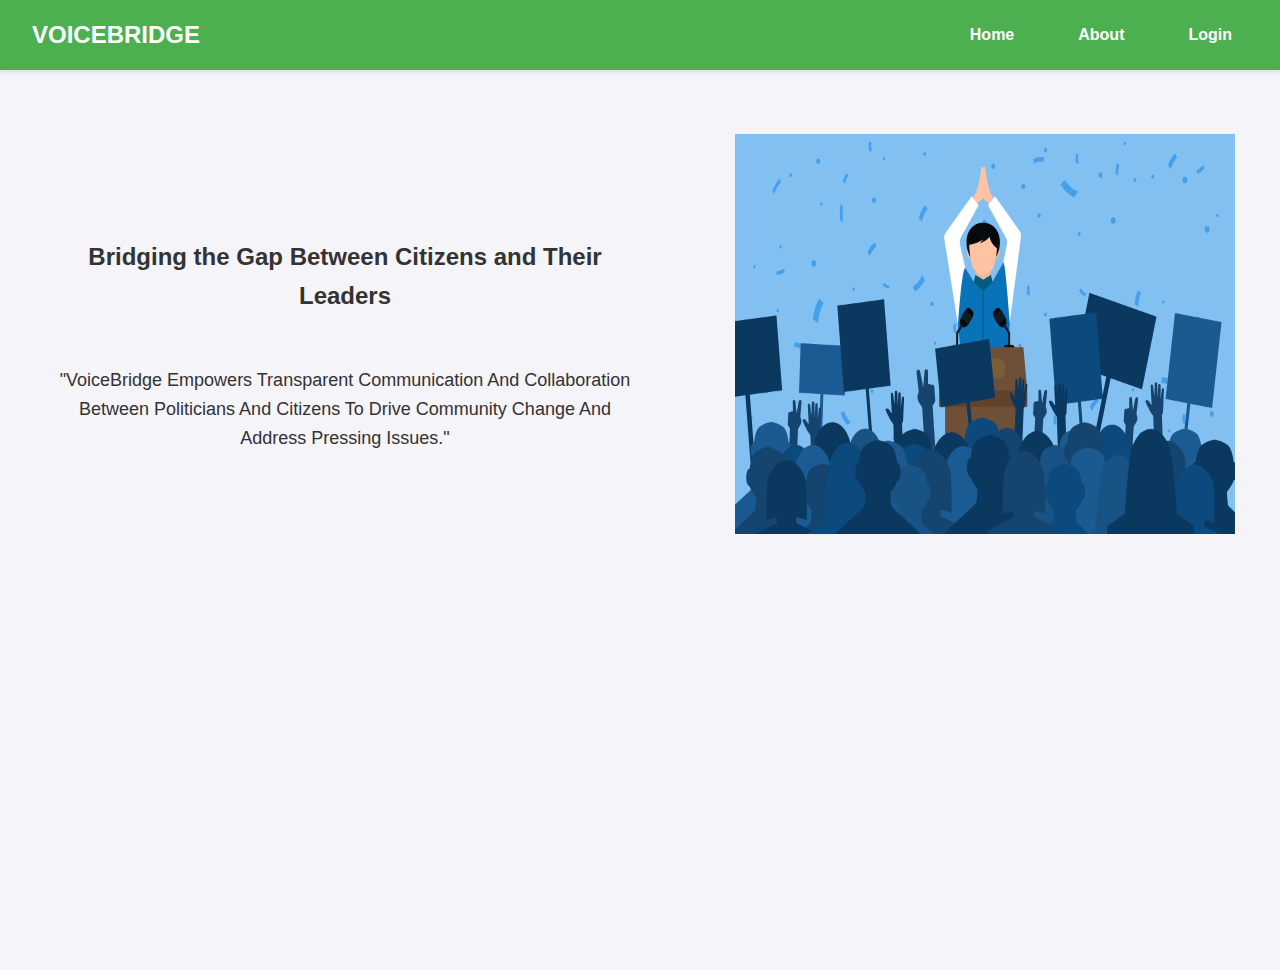
<file: Index.html>
<!DOCTYPE html>
<html lang="en">
<head>
    <meta charset="UTF-8">
    <meta name="viewport" content="width=device-width, initial-scale=1.0">
    <title>Simple Layout</title>
    <link rel="stylesheet" href="Index.css">
</head>
<body>
    <header>
        <div class="logo">VoiceBridge</div>
        <nav>
            <ul>
                <li><a href="Index.html">Home</a></li>
                <li><a href="About.html">About</a></li>
                <li><a href="Login.html">Login</a></li>
            </ul>
        </nav>
    </header>
    <div class="parent">
<div class="div1">
    
    <h2>Bridging the Gap Between Citizens and Their Leaders</h2><br><br>
    <p>
        "VoiceBridge empowers transparent communication and collaboration between politicians and citizens to drive community change and address pressing issues."
    </p>
</div>
<img src="Images/home1.png">
</div>

</body>
</html>
</file>
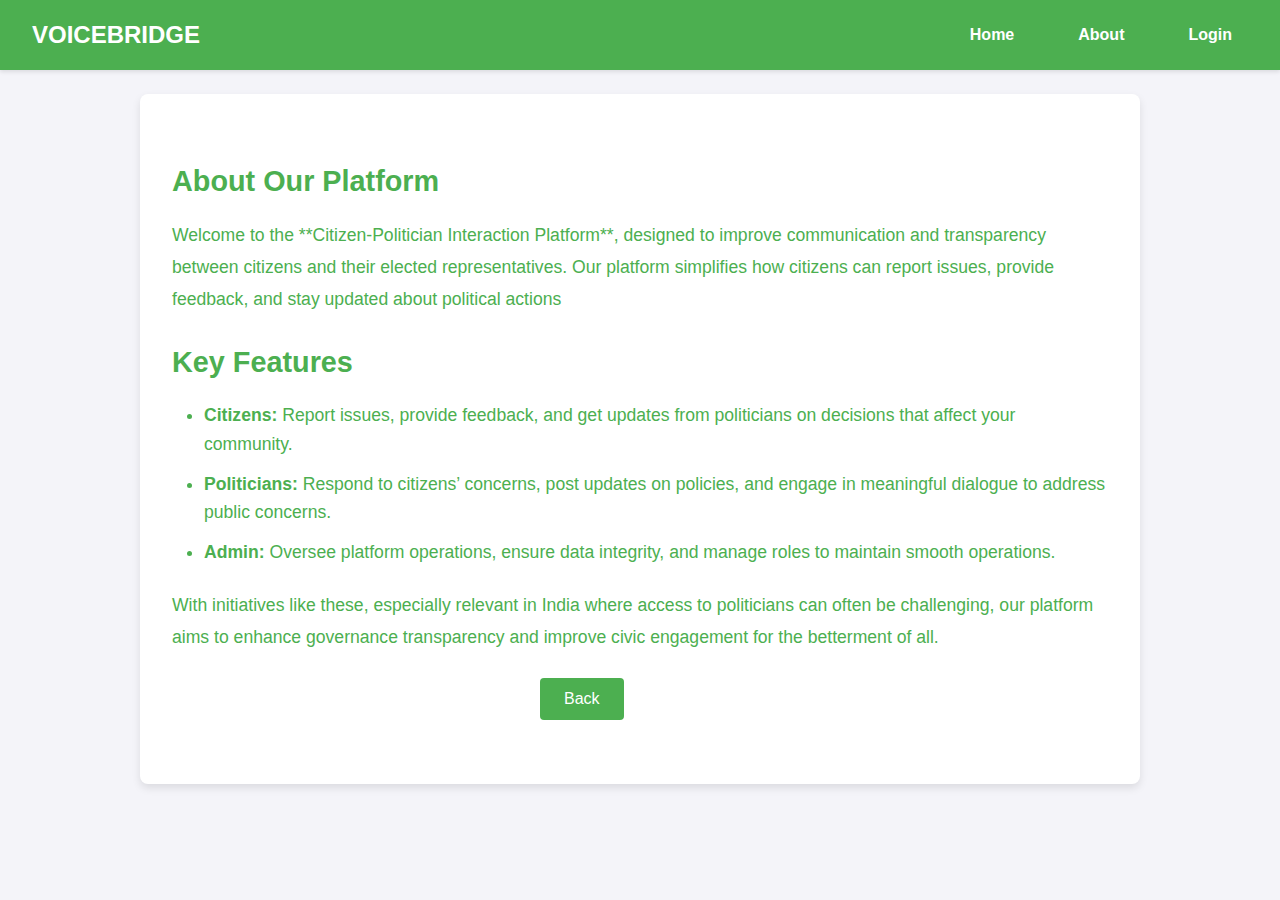
<file: About.html>
<!DOCTYPE html>
<html lang="en">
<head>
    <meta charset="UTF-8">
    <meta name="viewport" content="width=device-width, initial-scale=1.0">
    <title>About - Interaction Platform</title>
    <link rel="stylesheet" href="About.css">
</head>
<body>

    <header>
        <div class="logo">VoiceBridge</div>
        <nav>
            <ul>
                <li><a href="Index.html">Home</a></li>
                <li><a href="About.html">About</a></li>
                <li><a href="login.html">Login</a></li>
            </ul>
        </nav>
    </header>

    <main class="about-section">
        <div class="about-box">
            <h3>About Our Platform</h3  >
            <p>Welcome to the **Citizen-Politician Interaction Platform**, designed to improve communication and transparency between citizens and their elected representatives. Our platform simplifies how citizens can report issues, provide feedback, and stay updated about political actions</p>
            
            <h3>Key Features</h3>
            <ul>
                <li><strong>Citizens:</strong> Report issues, provide feedback, and get updates from politicians on decisions that affect your community.</li>
                <li><strong>Politicians:</strong> Respond to citizens’ concerns, post updates on policies, and engage in meaningful dialogue to address public concerns.</li>
                <li><strong>Admin:</strong> Oversee platform operations, ensure data integrity, and manage roles to maintain smooth operations.</li>
            </ul>

            <p>With initiatives like these, especially relevant in India where access to politicians can often be challenging, our platform aims to enhance governance transparency and improve civic engagement for the betterment of all.</p>

            <!-- Back Button -->
            <button class="back-button" onclick="history.back()">Back</button>
        </div>
    </main>

</body>
</html>
</file>
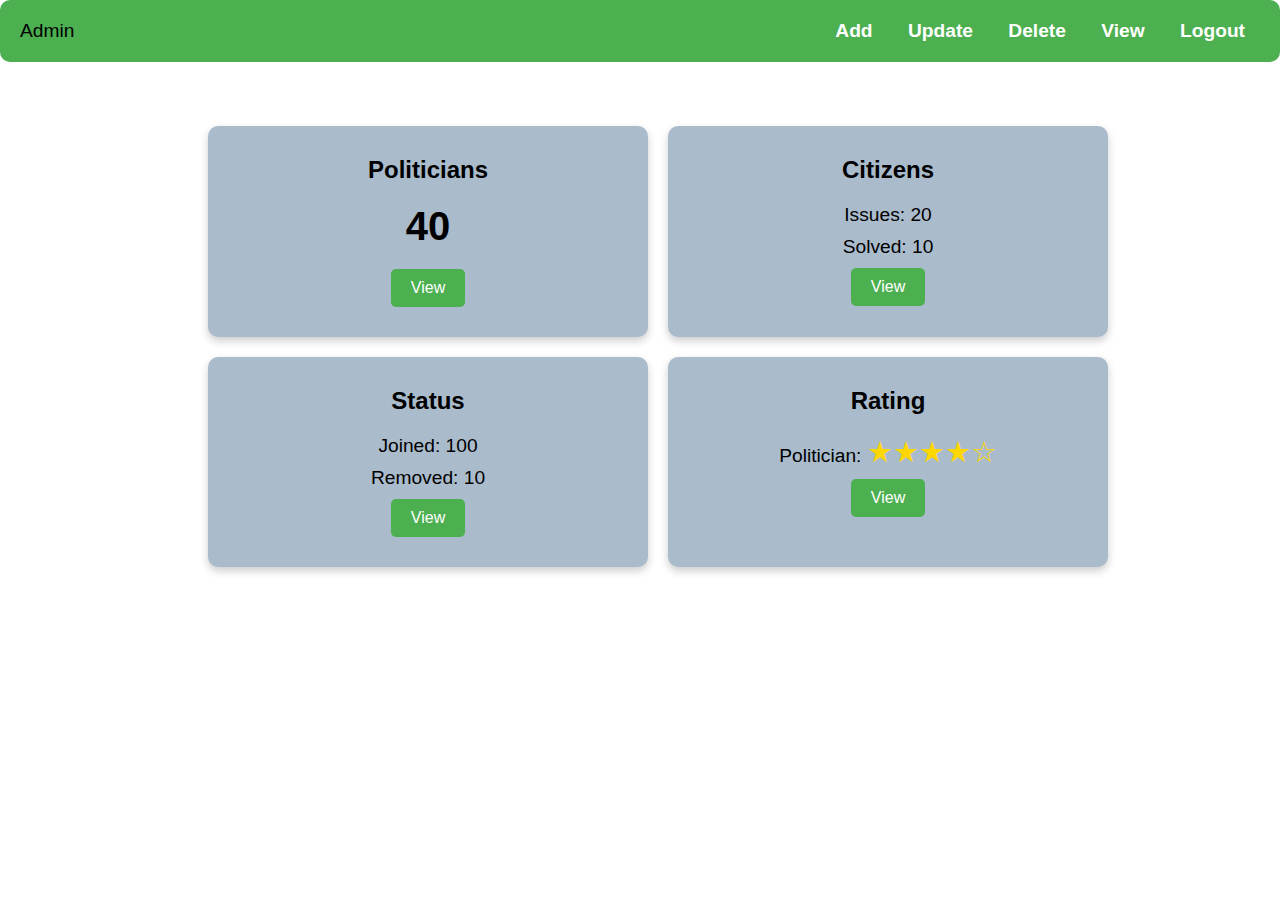
<file: Admin.html>
<!DOCTYPE html>
<html lang="en">
<head>
    <meta charset="UTF-8">
    <meta name="viewport" content="width=device-width, initial-scale=1.0">
    <title>Admin Dashboard</title>
    <link rel="stylesheet" href="Admin.css">
</head>
<body>
    <div class="container">
        <div class="navbar">
            <span>Admin</span>
            <div class="menu">
                <a href="#">Add</a>
                <a href="#">Update</a>
                <a href="#">Delete</a>
                <a href="#">View</a>
                <a href="Login.html">Logout</a>
            </div>
        </div>

        <div class="grid">
            <div class="card">
                <h2>Politicians</h2>
                <h3>40</h3>
                <button>View</button>
            </div>

            <div class="card">
                <h2>Citizens</h2>
                <p>Issues: 20</p>
                <p>Solved: 10</p>
                <button>View</button>
            </div>

            <div class="card">
                <h2>Status</h2>
                <p>Joined: 100</p>
                <p>Removed: 10</p>
                <button>View</button>
            </div>

            <div class="card">
                <h2>Rating</h2>
                <p>Politician: <span class="stars">★★★★☆</span></p>
                <button>View</button>
            </div>
        </div>
    </div>
</body>
</html>
</file>
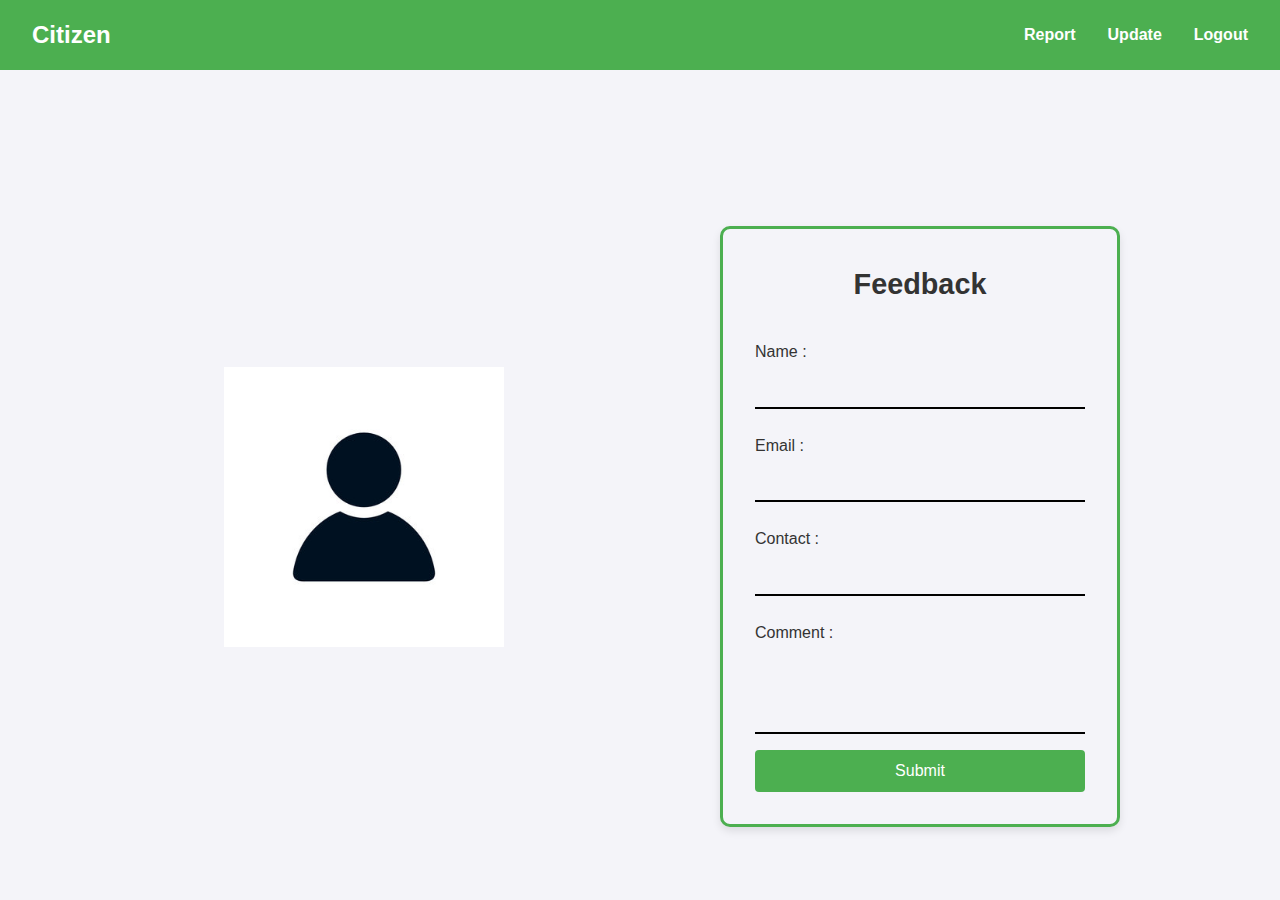
<file: Citizen.html>
<!DOCTYPE html>
<html lang="en">
<head>
    <meta charset="UTF-8">
    <meta name="viewport" content="width=device-width, initial-scale=1.0">
    <title>Citizen Feedback</title>
    <link rel="stylesheet" href="Citizen.css"> <!-- Link to the CSS file -->
</head>
<body>
    <!-- Navigation Bar -->
    <header>
        <div class="logo">Citizen</div>
        <nav>
            <ul>
                
                <li><a href="#">Report</a></li>
                <li><a href="Update_Citizen.html">Update</a></li>
                <li><a href="Login.html">Logout</a></li>
            </ul>
        </nav>
    </header>

    <!-- Main Content: Person Icon on the left, Feedback form on the right -->
    <div class="main-content">
        <!-- Person Icon -->
        <div class="person-icon">
            <img src="./Images/citizen1.jpg" alt="Person Icon"> <!-- Replace with the actual path to the icon -->
        </div>

        <!-- Feedback Form Section -->
        <div class="feedback-container">
            <form class="feedback-form">
                <h2>Feedback</h2>
                <label for="name">Name :</label>
                <input type="text" id="name" name="name" required>

                <label for="email">Email :</label>
                <input type="email" id="email" name="email" required>

                <label for="contact">Contact :</label>
                <input type="tel" id="contact" name="contact" required>

                <label for="comment">Comment :</label>
                <textarea id="comment" name="comment" required></textarea>

                <button type="submit">Submit</button>
            </form>
        </div>
    </div>
</body>
</html>
</file>
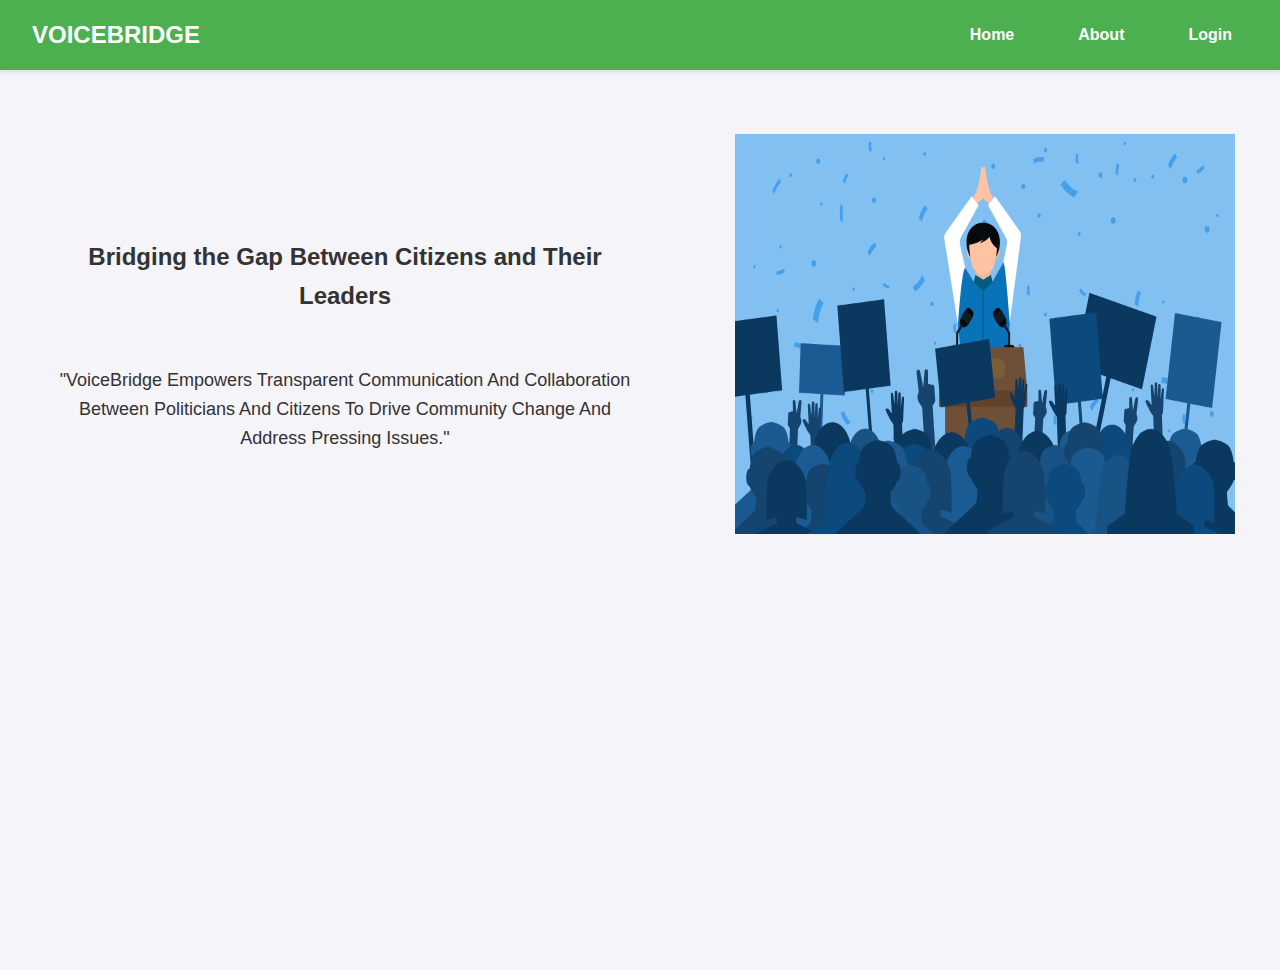
<file: Home.html>
<!DOCTYPE html>
<html lang="en">
<head>
    <meta charset="UTF-8">
    <meta name="viewport" content="width=device-width, initial-scale=1.0">
    <title>Simple Layout</title>
    <link rel="stylesheet" href="Home.css">
</head>
<body>
    <header>
        <div class="logo">VoiceBridge</div>
        <nav>
            <ul>
                <li><a href="Home.html">Home</a></li>
                <li><a href="About.html">About</a></li>
                <li><a href="Login.html">Login</a></li>
            </ul>
        </nav>
    </header>
    <div class="parent">
<div class="div1">
    
    <h2>Bridging the Gap Between Citizens and Their Leaders</h2><br><br>
    <p>
        "VoiceBridge empowers transparent communication and collaboration between politicians and citizens to drive community change and address pressing issues."
    </p>
</div>
<img src="Images/home1.png">
</div>

</body>
</html>
</file>
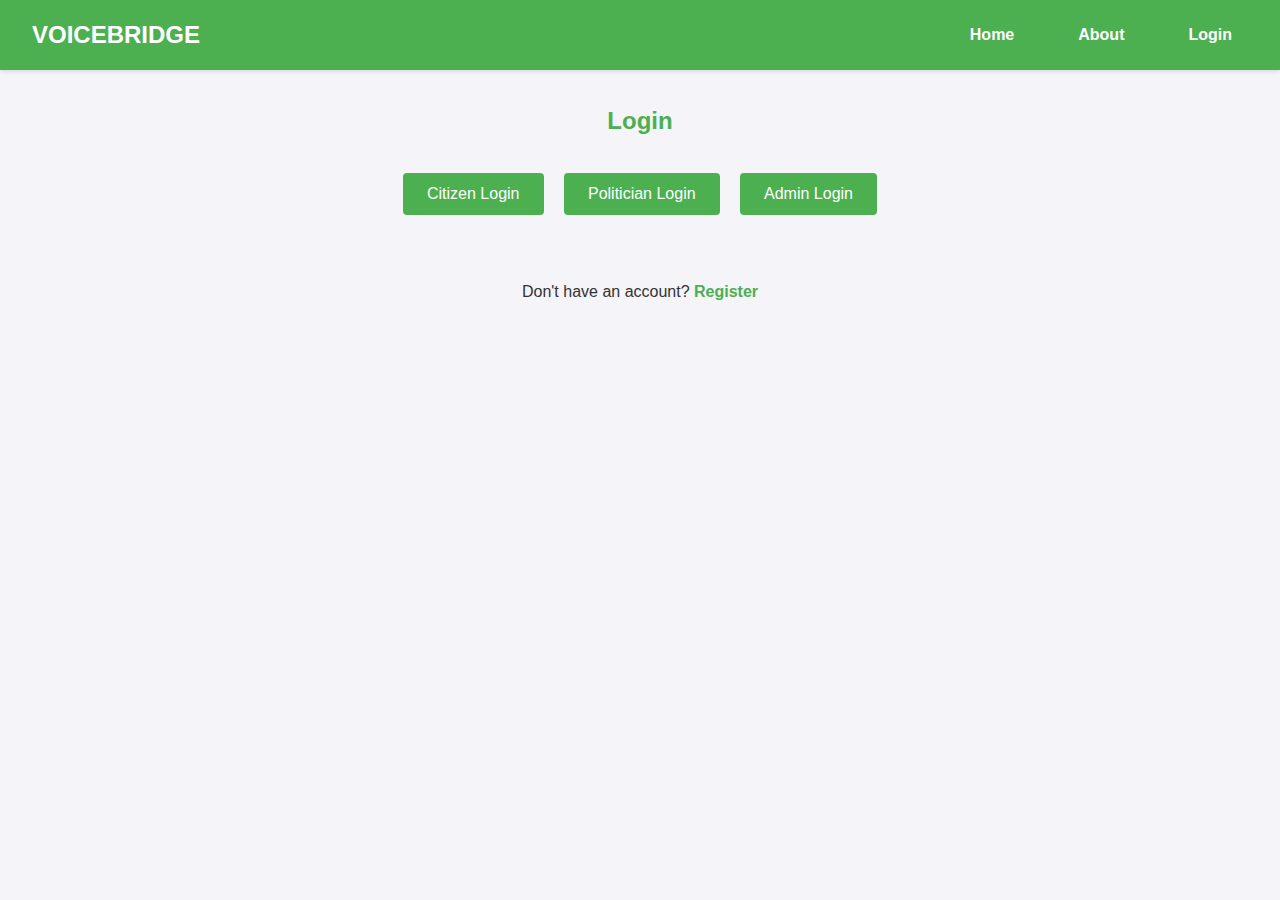
<file: Login.html>
<!DOCTYPE html>
<html lang="en">
<head>
    <meta charset="UTF-8">
    <meta name="viewport" content="width=device-width, initial-scale=1.0">
    <title>Login & Register - Interaction Platform</title>
    <link rel="stylesheet" href="Login.css"> <!-- Link to the external CSS file -->
</head>
<body>

    <!-- Navigation Bar -->
    <header>
        <div class="logo">VoiceBridge</div>
        <nav>
            <ul>
                <li><a href="Index.html">Home</a></li>
                <li><a href="about.html">About</a></li>
                <li><a href="login.html">Login</a></li>
            </ul>
        </nav>
    </header>

    <h2>Login</h2>
    <div class="login-options">
        <button onclick="document.getElementById('citizen-form').style.display='block'; document.getElementById('politician-form').style.display='none'; document.getElementById('admin-form').style.display='none';">Citizen Login</button>
        <button onclick="document.getElementById('politician-form').style.display='block'; document.getElementById('citizen-form').style.display='none'; document.getElementById('admin-form').style.display='none';">Politician Login</button>
        <button onclick="document.getElementById('admin-form').style.display='block'; document.getElementById('citizen-form').style.display='none'; document.getElementById('politician-form').style.display='none';">Admin Login</button>
    </div>

    <div id="login-forms" class="login-forms">
        <div id="citizen-form" class="login-form hidden">
            <h3>Citizen Login</h3>
            <form action="Citizen.html">
                <input type="text" placeholder="Username" required>
                <input type="password" placeholder="Password" required>
                <button type="submit">Login</button>
            </form>
        </div>

        <div id="politician-form" class="login-form hidden">
            <h3>Politician Login</h3>
            <form action="Politician.html">
                <input type="text" placeholder="Username" required>
                <input type="password" placeholder="Password" required>
                <button type="submit">Login</button>
            </form>
        </div>

        <div id="admin-form" class="login-form hidden">
            <h3>Admin Login</h3>
            <form action="Admin.html">
                <input type="text" placeholder="Username" required>
                <input type="password" placeholder="Password" required>
                <button type="submit">Login</button>
            </form>
        </div>
    </div>

    <p class="register-prompt">Don't have an account? <a href="Register.html">Register</a></p>

    <!-- Account Prompt Box -->
    <div id="account-prompt" class="account-prompt">
        <h2>Register</h2>
        <form class="register-form">
            <input type="text" placeholder="Full Name" required>
            <input type="email" placeholder="Email" required>
            <input type="text" placeholder="Username" required>
            <input type="password" placeholder="Password" required>
            <button type="submit">Register</button>
            <button type="button" onclick="document.getElementById('account-prompt').style.display='none';">Cancel</button>
        </form>
    </div>

</body>
</html>
</file>
<file: Index.css>
* {
    margin: 0;
    padding: 0;
    box-sizing: border-box;
    font-family: Arial, sans-serif;
}

/* Body styling */
body {
    background-color: #f4f4f9;
    color: #333;
    font-size: 16px;
    line-height: 1.6;
}

/* Header styling */
header {
    background-color: #4CAF50;
    color: white;
    padding: 1rem 2rem;
    display: flex;
    justify-content: space-between;
    align-items: center;
    box-shadow: 0 2px 4px rgba(0, 0, 0, 0.1);
}

/* Logo styling */
.logo {
    font-size: 1.5rem;
    font-weight: bold;
    color: #fff;
    text-transform: uppercase;
}

/* Navigation styling */
nav ul {
    list-style: none;
    display: flex;
}

nav ul li {
    margin-left: 2rem;
}

nav ul li a {
    color: #FFF;
    text-decoration: none;
    font-weight: bold;
    padding: 0.5rem 1rem;
    border-radius: 4px;
    transition: background-color 0.3s ease;
}

nav ul li a:hover {
    background-color: rgba(26, 25, 25, 0.219);
}

/* Responsive design */
@media (max-width: 768px) {
    header {
        flex-direction: column;
        align-items: flex-start;
    }

    nav ul {
        flex-direction: column;
        width: 100%;
    }

    nav ul li {
        margin-left: 0;
        margin-bottom: 0.5rem;
    }

    nav ul li a {
        display: block;
        width: 100%;
        text-align: left;
    }
}
h2{
    font-weight: bold;
    text-align: center;
    margin-top: 7em;
}
p{
    font-size: 18px;
    text-transform: capitalize;
    text-align: center;
}
.div1{
    /* border: 3px solid #4CAF50; */
    width: 600px;
    height: 600px;

}
img{
    width:500px;
    height: 400px;
    margin-top: 4em;
    
}
.parent{
    height: 100vh;
    display:flex;
    flex-direction: row;
    justify-content: space-around;
}
</file>
<file: Admin.css>
* {
    margin: 0;
    padding: 0;
    box-sizing: border-box;
}

body {
    font-family: Arial, sans-serif;
    background-color: #fff;
}

.container {
    width: 100%;
    margin: 0 auto;
}

.navbar {
    display: flex;
    justify-content: space-between;
    background-color: #4CAF50;
    padding: 20px;
    font-size: 1.2em;
    border-radius: 10px;
    margin-bottom: 20px;
    width: 100%;
}

.navbar .menu a {
    margin: 0 15px;
    text-decoration: none;
    color: #fff;
    font-weight: bold;
}

.grid {
    display: grid;
    grid-template-columns: repeat(2, 1fr);
    gap: 20px;
    width: 900px;
    margin-top: 4em;
    margin-left: 13em;
}

.card {
    background-color: #abc;
    padding: 30px;
    text-align: center;
    border-radius: 10px;
    box-shadow: 0px 4px 8px rgba(0, 0, 0, 0.2);
}

.card h2 {
    font-size: 1.5em;
    margin-bottom: 20px;
}

.card h3 {
    font-size: 2.5em;
    margin-bottom: 20px;
}

.card p {
    font-size: 1.2em;
    margin-bottom: 10px;
}

button {
    padding: 10px 20px;
    background-color: #4CAF50;
    color: white;
    border: none;
    border-radius: 5px;
    cursor: pointer;
    font-size: 1em;
}

button:hover {
    background-color: #005f5f;
}

.stars {
    font-size: 1.5em;
    color: gold;
}

@media (max-width: 768px) {
    .grid {
        grid-template-columns: 1fr;
    }
}
</file>
<file: Home.css>
* {
    margin: 0;
    padding: 0;
    box-sizing: border-box;
    font-family: Arial, sans-serif;
}

/* Body styling */
body {
    background-color: #f4f4f9;
    color: #333;
    font-size: 16px;
    line-height: 1.6;
}

/* Header styling */
header {
    background-color: #4CAF50;
    color: white;
    padding: 1rem 2rem;
    display: flex;
    justify-content: space-between;
    align-items: center;
    box-shadow: 0 2px 4px rgba(0, 0, 0, 0.1);
}

/* Logo styling */
.logo {
    font-size: 1.5rem;
    font-weight: bold;
    color: #fff;
    text-transform: uppercase;
}

/* Navigation styling */
nav ul {
    list-style: none;
    display: flex;
}

nav ul li {
    margin-left: 2rem;
}

nav ul li a {
    color: #FFF;
    text-decoration: none;
    font-weight: bold;
    padding: 0.5rem 1rem;
    border-radius: 4px;
    transition: background-color 0.3s ease;
}

nav ul li a:hover {
    background-color: rgba(26, 25, 25, 0.219);
}

/* Responsive design */
@media (max-width: 768px) {
    header {
        flex-direction: column;
        align-items: flex-start;
    }

    nav ul {
        flex-direction: column;
        width: 100%;
    }

    nav ul li {
        margin-left: 0;
        margin-bottom: 0.5rem;
    }

    nav ul li a {
        display: block;
        width: 100%;
        text-align: left;
    }
}
h2{
    font-weight: bold;
    text-align: center;
    margin-top: 7em;
}
p{
    font-size: 18px;
    text-transform: capitalize;
    text-align: center;
}
.div1{
    /* border: 3px solid #4CAF50; */
    width: 600px;
    height: 600px;

}
img{
    width:500px;
    height: 400px;
    margin-top: 4em;
    
}
.parent{
    height: 100vh;
    display:flex;
    flex-direction: row;
    justify-content: space-around;
}
</file>
<file: About.css>
/* About.css */

/* General resets */
* {
    margin: 0;
    padding: 0;
    box-sizing: border-box;
    font-family: Arial, sans-serif;
}

/* Body styling */
body {
    background-color: #f4f4f9;
    color: #fff;
    font-size: 16px;
    line-height: 1.6;
}

/* Header styling (same as the previous one) */
header {
    background-color:#4CAF50;
    color: white;
    padding: 1rem 2rem;
    display: flex;
    justify-content: space-between;
    align-items: center;
    box-shadow: 0 2px 4px rgba(0, 0, 0, 0.1);
}

.logo {
    font-size: 1.5rem;
    font-weight: bold;
    color: #fff;
    text-transform: uppercase;
}

nav ul {
    list-style: none;
    display: flex;
}

nav ul li {
    margin-left: 2rem;
}

nav ul li a {
    color: #fff;
    text-decoration: none;
    font-weight: bold;
    padding: 0.5rem 1rem;
    border-radius: 4px;
    transition: background-color 0.3s ease;
}

nav ul li a:hover {
    background-color: rgba(27, 26, 26, 0.2);
}

/* Main content styling */
.about-section {
    /* margin-top: 16em; */
    padding: 4rem 2rem;
    background-color: #fff;
    max-width: 1000px;
    margin: 24px auto;
    box-shadow: 0 4px 8px rgba(0, 0, 0, 0.1);
    border-radius: 8px;
}

.about-box h3 {
    color: #4CAF50;
    font-size: 1.8rem;
    margin-bottom: 1rem;
}

.about-box p {
    margin-bottom: 1.5rem;
    font-size: 1.1rem;
    line-height: 1.8;
    color: #4CAF50;
}

.about-box ul {
    list-style: disc;
    margin-left: 2rem;
    margin-bottom: 1.5rem;
}

.about-box ul li {
    margin-bottom: 0.75rem;
    font-size: 1.1rem;
    color: #4CAF50;
}

/* Back button styling */
.back-button {
    background-color: #4CAF50;
    color: white;
    border: none;
    padding: 0.75rem 1.5rem;
    font-size: 1rem;
    cursor: pointer;
    border-radius: 4px;
    transition: background-color 0.3s ease;
    margin-left: 23em;
}

.back-button:hover {
    background-color:#09f310;
}

/* Responsive design */
@media (max-width: 768px) {
    header {
        flex-direction: column;
        align-items: flex-start;
    }

    nav ul {
        flex-direction: column;
        width: 100%;
    }

    nav ul li {
        margin-left: 0;
        margin-bottom: 0.5rem;
    }

    nav ul li a {
        display: block;
        width: 100%;
        text-align: left;
    }

    .about-section {
        padding: 2rem;
    }
}
</file>
<file: Citizen.css>
/* General resets */
* {
    margin: 0;
    padding: 0;
    box-sizing: border-box;
    font-family: Arial, sans-serif;
}

/* Body styling */
body {
    background-color: #f4f4f9; /* Matches the background color in your design */
    color: #333;
    font-size: 16px;
    line-height: 1.6;
    padding: 0;
    margin: 0;
}

/* Header styling */
header {
    background-color: #4CAF50; /* Light gray */
    padding: 1rem 2rem;
    display: flex;
    justify-content: space-between;
    align-items: center;
}

.logo {
    font-size: 1.5rem;
    font-weight: bold;
    color: #fff;
}

nav ul {
    list-style: none;
    display: flex;
}

nav ul li {
    margin-left: 2rem;
}

nav ul li a {
    color: #fff;
    text-decoration: none;
    font-weight: bold;
}

/* Main content: person icon on the left, feedback form on the right */
.main-content {
    display: flex;
    justify-content: space-between;
    align-items: center;
    height: 80vh;
    padding: 0 2rem;
}


.person-icon img {
    width: 280px;
    height: auto;
    margin-left: 12em;
    margin-top: 10em;
}

/* Feedback form container */
.feedback-container {
    flex: 1;
    max-width: 400px; /* Reduced the width for smaller form size */
    padding: 2rem;
    background-color: #f4f4f9; /* Matches the form background color */
    border-radius: 10px;
    box-shadow: 0 4px 8px rgba(0, 0, 0, 0.1);
    border: 3px solid #4CAF50;
    /* margin-left: auto; */
    margin-top: 12em;
    margin-right: 8em;
}

/* Form styling */
.feedback-form {
    display: flex;
    flex-direction: column;
    justify-content: center;
}

.feedback-form h2 {
    text-align: center;
    margin-bottom: 1.5rem;
    font-size: 1.8rem;
    font-weight: bold;
}

.feedback-form label {
    margin: 0.5rem 0;
    font-size: 1rem;
}

.feedback-form input,
.feedback-form textarea {
    padding: 0.5rem;
    margin-bottom: 1rem;
    border: none;
    border-bottom: 2px solid black;
    background-color: transparent;
    font-size: 1rem;
}

.feedback-form textarea {
    resize: none;
    height: 80px; /* Reduced the height slightly */
}

/* Submit button styling */
.feedback-form button {
    background-color: #4CAF50; /* Button color */
    color: white;
    border: none;
    padding: 0.75rem 1.5rem;
    font-size: 1rem;
    cursor: pointer;
    border-radius: 4px;
    transition: background-color 0.3s ease;
}

.feedback-form button:hover {
    background-color: #48607A; /* Darker button color on hover */
}

/* Responsive design */
@media (max-width: 768px) {
    .main-content {
        flex-direction: column;
        align-items: center;
    }

    .feedback-container {
        margin-left: 0;
        width: 90%;
    }

    nav ul {
        flex-direction: column;
        margin: 0;
        align-items: flex-end;
    }

    nav ul li {
        margin-left: 0;
        margin-bottom: 0.5rem;
    }

    .person-icon img {
        width: 120px; /* Slightly smaller on mobile */
    }
}
</file>
<file: Login.css>
/* Login.css */

/* General resets */
* {
    margin: 0;
    padding: 0;
    box-sizing: border-box;
    font-family: Arial, sans-serif;
}

/* Body styling */
body {
    background-color: #f4f4f9;
    color: #333;
    font-size: 16px;
    line-height: 1.6;
}

/* Header styling (same as previous) */
header {
    background-color: #4CAF50;
    color: white;
    padding: 1rem 2rem;
    display: flex;
    justify-content: space-between;
    align-items: center;
    box-shadow: 0 2px 4px rgba(0, 0, 0, 0.1);
}

.logo {
    font-size: 1.5rem;
    font-weight: bold;
    color: white;
    text-transform: uppercase;
}

nav ul {
    list-style: none;
    display: flex;
}

nav ul li {
    margin-left: 2rem;
}

nav ul li a {
    color: white;
    text-decoration: none;
    font-weight: bold;
    padding: 0.5rem 1rem;
    border-radius: 4px;
    transition: background-color 0.3s ease;
}

nav ul li a:hover {
    background-color: rgba(255, 255, 255, 0.2);
}

/* Login and Register Page Styling */
h2 {
    text-align: center;
    margin: 2rem 0;
    color: #4CAF50;
}

/* Login options */
.login-options {
    text-align: center;
    margin-bottom: 2rem;
}

.login-options button {
    background-color: #4CAF50;
    color: white;
    border: none;
    padding: 0.75rem 1.5rem;
    margin: 0 0.5rem;
    font-size: 1rem;
    cursor: pointer;
    border-radius: 4px;
    transition: background-color 0.3s ease;
}

.login-options button:hover {
    background-color: #45a049;
}

/* Login Forms */
.login-forms {
    display: flex;
    justify-content: center;
    margin-bottom: 2rem;
}

.login-form {
    background-color: white;
    padding: 1rem;
    width: 300px;
    box-shadow: 0 4px 8px rgba(0, 0, 0, 0.1);
    border-radius: 8px;
    text-align: center;
    display: none;
    border: 3px solid #45a049;
}

.login-form h3 {
    margin-bottom: 1.5rem;
    color: #4CAF50;
}

.login-form form input {
    width: 100%;
    padding: 0.75rem;
    margin: 0.75rem 0;
    border: 2px solid #ccc;
    border-radius: 6px;
}

.login-form form button {
    background-color: #4CAF50;
    color: white;
    border: none;
    padding: 0.75rem 1.5rem;
    font-size: 1rem;
    cursor: pointer;
    border-radius: 4px;
    transition: background-color 0.3s ease;
}

.login-form form button:hover {
    background-color: #45a049;
}

/* Register Prompt */
.register-prompt {
    text-align: center;
    margin-top: 1rem;
}

.register-prompt a {
    color: #4CAF50;
    text-decoration: none;
    font-weight: bold;
    transition: color 0.3s ease;
}

.register-prompt a:hover {
    color: #45a049;
}

/* Account Prompt Box (Register form) */
.account-prompt {
    display: none;
    position: fixed;
    top: 50%;
    left: 50%;
    transform: translate(-50%, -50%);
    background-color: white;
    padding: 2rem;
    box-shadow: 0 4px 8px rgba(0, 0, 0, 0.1);
    border-radius: 8px;
    width: 300px;
    z-index: 10;
    text-align: center;
}

.account-prompt h2 {
    margin-bottom: 1.5rem;
    color: #4CAF50;
}

.account-prompt form input {
    width: 100%;
    padding: 0.75rem;
    margin: 0.75rem 0;
    border: 1px solid #ccc;
    border-radius: 4px;
}

.account-prompt form button {
    background-color: #4CAF50;
    color: white;
    border: none;
    padding: 0.75rem 1.5rem;
    font-size: 1rem;
    cursor: pointer;
    border-radius: 4px;
    margin: 0.75rem 0;
    transition: background-color 0.3s ease;
}

.account-prompt form button:hover {
    background-color: #45a049;
}

.hidden {
    display: none;
}

/* Responsive design */
@media (max-width: 768px) {
    header {
        flex-direction: column;
        align-items: flex-start;
    }

    nav ul {
        flex-direction: column;
        width: 100%;
    }

    nav ul li {
        margin-left: 0;
        margin-bottom: 0.5rem;
    }

    nav ul li a {
        display: block;
        width: 100%;
        text-align: left;
    }

    .login-forms {
        flex-direction: column;
    }

    .login-form {
        width: 100%;
        max-width: 300px;
    }

    .account-prompt {
        width: 100%;
        max-width: 300px;
    }
}
</file>
